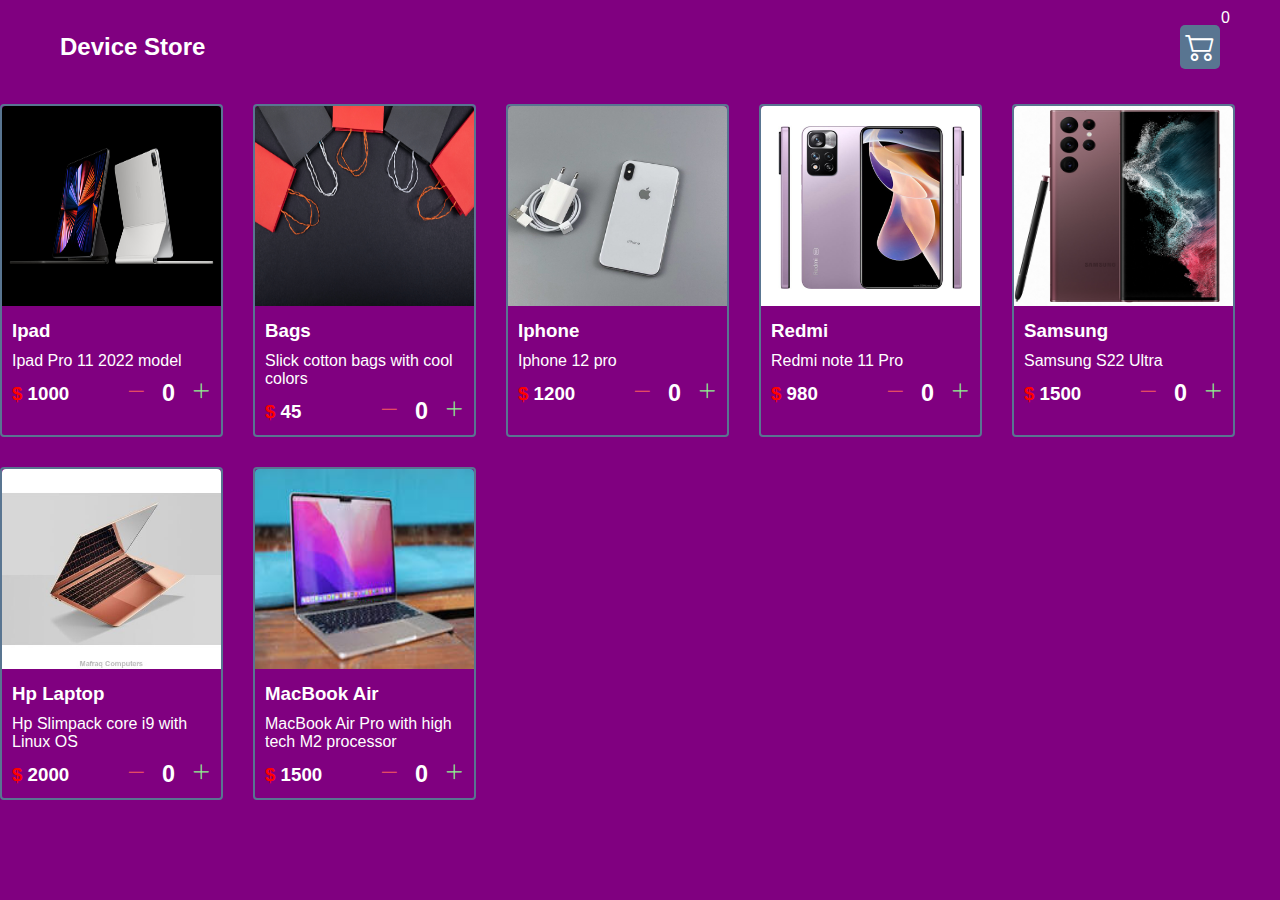
<file: index.html>
<!DOCTYPE html>
<html lang="en">
<head>
    <meta charset="UTF-8">
    <meta http-equiv="X-UA-Compatible" content="IE=edge">
    <meta name="viewport" content="width=device-width, initial-scale=1.0">
    <title>Shopping Cart</title>
    <link rel="stylesheet" href="src/style.css">
    <link rel="stylesheet" href="https://cdn.jsdelivr.net/npm/bootstrap-icons@1.9.1/font/bootstrap-icons.css">
    <script src="src/data.js" defer></script>
    <script src="src/script.js" defer></script>
</head>
<body>
    <div class="navbar">
        <a href="index.html">
            <h2>Device Store</h2>
        </a>
        <a href="cart.html">
            <div class="cart">
                <i class="bi bi-cart2"></i>
                <div id="cartAmount" class="cartAmount">0</div>
            </div>
        </a>
    </div>
    <div class="shop" id="shop"></div>
</body>
</html>
</file>
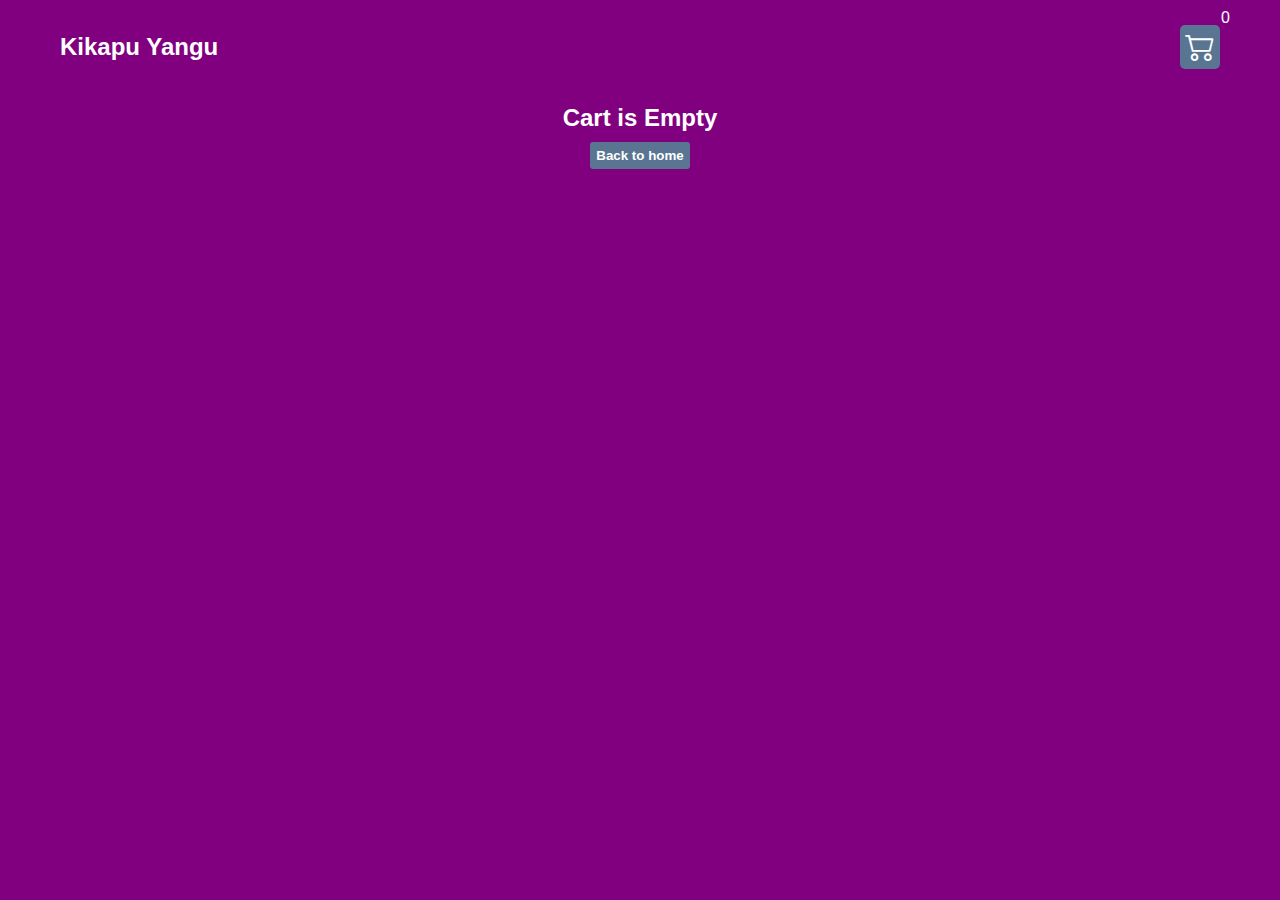
<file: cart.html>
<!DOCTYPE html>
<html lang="en">
<head>
    <meta charset="UTF-8">
    <meta http-equiv="X-UA-Compatible" content="IE=edge">
    <meta name="viewport" content="width=device-width, initial-scale=1.0">
    <title>Shopping Cart</title>
    <link rel="stylesheet" href="src/style.css">
    <link rel="stylesheet" href="https://cdn.jsdelivr.net/npm/bootstrap-icons@1.9.1/font/bootstrap-icons.css">
    <script src="src/data.js" defer></script>
    <script src="src/cart.js" defer></script>
</head>
<body>
    <div class="navbar">
        <a href="index.html">
            <h2>Kikapu Yangu</h2>
        </a>
        <a href="cart.html">
            <div class="cart">
                <i class="bi bi-cart2"></i>
                <div id="cartAmount" class="cartAmount">0</div>
            </div>
        </a>
    </div>
    <div id="label" class="text-center"></div>
    <div class="shopping-cart" id="shopping-cart"></div>
</body>
</html>
</file>
<file: src/style.css>
* {
    margin: 0;
    padding: 0;
    box-sizing: border-box;
}
body {
    font-family: sans-serif;
    background-color: purple;
    color: white;
    padding-bottom: 30px;
}
span{
    color: red;
}
.navbar {
    display: flex;
    flex-direction: row;
    color: green;
    padding: 25px 60px;
    justify-content: space-between;
    align-items: center;
    margin-bottom: 10px;
}
.cart {
    position: relative;
    background-color: #597591;;
    color: #fff;
    font-size: 30px;
    padding: 5px;
    border-radius: 5px;
}
.cartAmount {
    font-size: 16px;
    color: lightbrown;
    position: absolute;
    top: -16px;
    right: -10px;
    border-radius: 5px;
}
/**
* Product section
**/
.shop {
    display: grid;
    grid-template-columns: repeat(5, 223px);
    gap: 30px;
    justify-content: left;
}
@media (max-width: 1000px) {
    .shop {
        grid-template-columns: repeat(3, 223px);  
    }
}
@media (max-width: 500px) {
    .shop {
        grid-template-columns: repeat(2, 223px);  
    }
}
.items {
    border: 2px solid #597591;
    border-radius: 4px;
}
.items img {
    width: 100%;
    border-radius: 4px 4px 0 0;
}
.details {
    display: flex;
    flex-direction: column;
    padding: 10px;
    gap: 10px;
}
.price-quantity {
    display: flex;
    flex-direction: row;
    justify-content: space-between;
    align-items: center;
}
.buttons {
    display: flex;
    flex-direction: row;
    gap: 16px;
    font-size: 20px;
}
.bi-dash-lg {
    color: rgb(246, 93, 93);
}
.bi-plus-lg {
    color: lightgreen;
}
i{
    cursor: pointer;
}
a{
    text-decoration: none;
    color: #fff;
}

/**
* Styles for cart label and buttons
**/
.text-center {
    text-align: center;
    margin-bottom: 20px;
}
.HomeBtn, .checkout, .remove-all{
    background-color: #597591;
    color: white;
    border: none;
    padding: 6px;
    border-radius: 3px;
    cursor: pointer;
    margin-top: 10px;
    font-weight: bolder;
}
.checkout{
    background-color: green;
    
}
.remove-all{
    color: red;
    background-color: rgb(198, 212, 232);
}
.bi-x-lg{
    color: red;
    font-weight: bold;
}
/**
* Styles shopping-cart
**/
.shopping-cart{
    display: grid;
    grid-template-columns: repeat(1, 320px);
    justify-content: center;
    gap: 15px;
}
.cart-item{
    border: 1px solid #597591;
    border-radius: 5px;
    display: flex;
}
.cart-item img{
    width: 30%;
    height: 100%;
}
.title-price-x{
    width: 192px;
    display: flex;
    align-items: center;
    justify-content: space-between;
}
.title-price{
    display: flex;
    gap: 10px;
}
.cart-item-price{
    background-color: #597591;
    color: rgb(255, 255, 255);
    padding: 2px 6px;
    border-radius: 4px;
}
</file>
